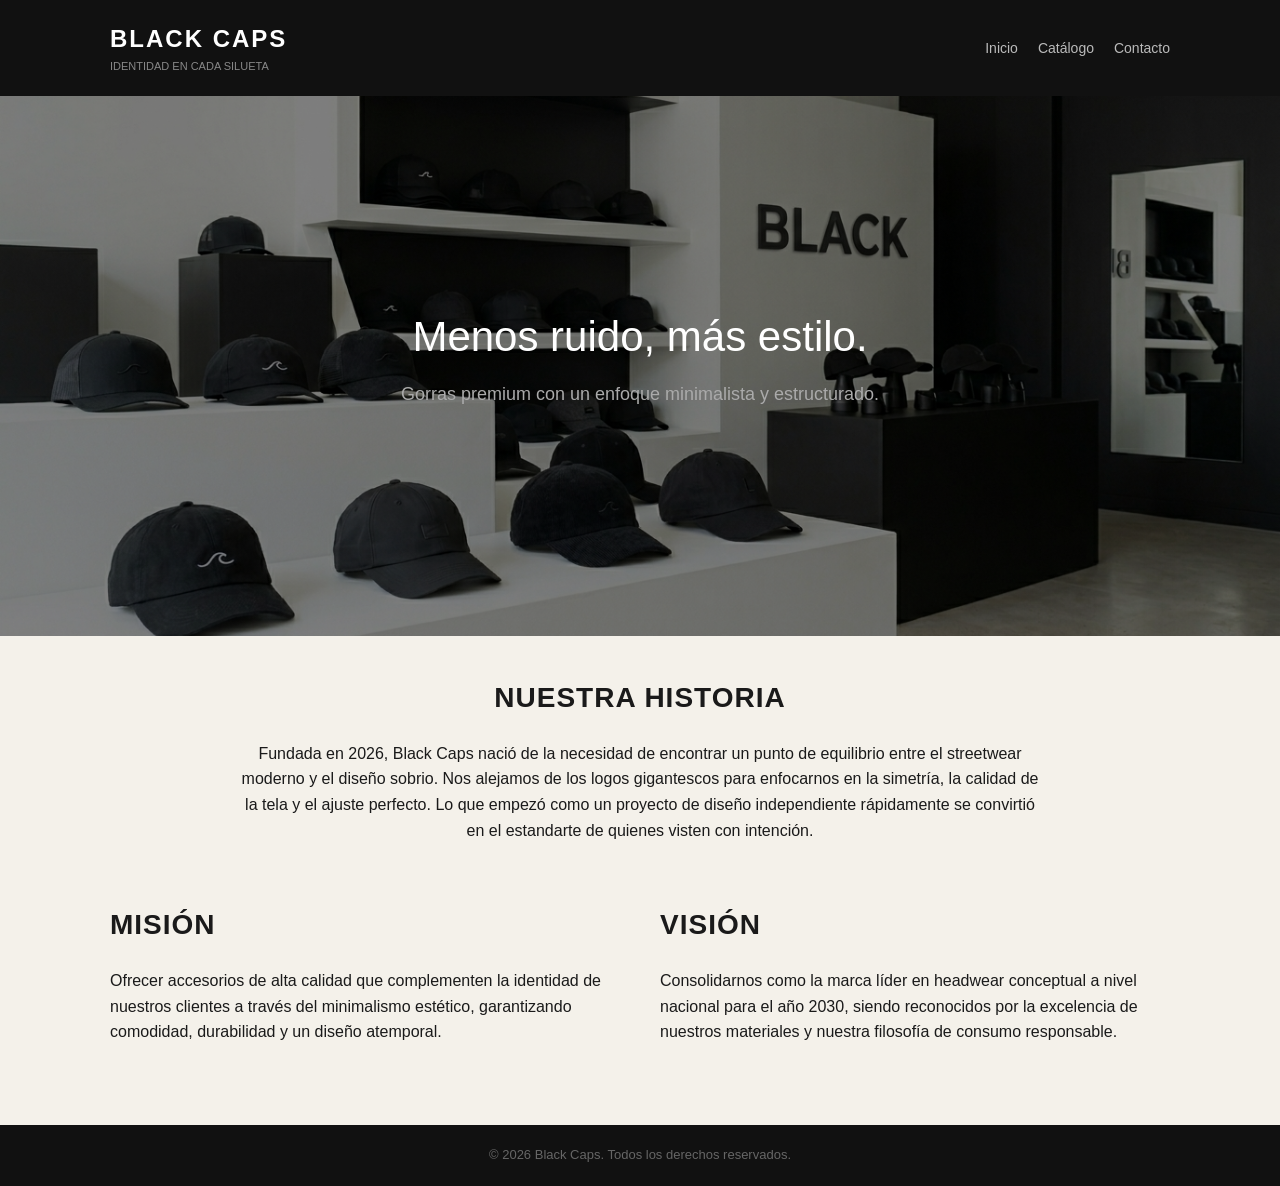
<file: Proyecto_JY/index.html>
<!DOCTYPE html>
<html lang="en">
<head>
    <meta charset="UTF-8">
    <meta name="viewport" content="width=device-width, initial-scale=1.0">
    <title>Black Caps | Inicio</title>
    <link rel="stylesheet" href="estilos.css">
</head>
<body>
    <header>
        <nav>
            <div class="logo-container">
                <h1>BLACK CAPS</h1>
                <p>Identidad en cada silueta</p>
            </div>
            <ul>
                <li><a href="index.html">Inicio</a></li>
                <li><a href="productos.html">Catálogo</a></li>
                <li><a href="contacto.html">Contacto</a></li>
            </ul>
        </nav>
    </header>
<div class="hero" style="background-image: linear-gradient(rgba(0,0,0,0.5), rgba(0,0,0,0.5)), url('Fondo2.png'); background-size: cover; background-position: center;">
    <h2>Menos ruido, más estilo.</h2>
    <p>Gorras premium con un enfoque minimalista y estructurado.</p>
</div>

    <div class="container">
        <section>
            <h3>Nuestra Historia</h3>
            <p style="text-align: center; max-width: 800px; margin: 0 auto;">
                Fundada en 2026, Black Caps nació de la necesidad de encontrar un punto de equilibrio entre el streetwear moderno y el diseño sobrio. Nos alejamos de los logos gigantescos para enfocarnos en la simetría, la calidad de la tela y el ajuste perfecto. Lo que empezó como un proyecto de diseño independiente rápidamente se convirtió en el estandarte de quienes visten con intención.
            </p>
        </section>

        <section style="display: grid; grid-template-columns: 1fr 1fr; gap: 40px; margin-top: 5px;">
            <div>
                <h3 style="text-align: left;">Misión</h3>
                <p>Ofrecer accesorios de alta calidad que complementen la identidad de nuestros clientes a través del minimalismo estético, garantizando comodidad, durabilidad y un diseño atemporal.</p>
            </div>
            <div>
                <h3 style="text-align: left;">Visión</h3>
                <p>Consolidarnos como la marca líder en headwear conceptual a nivel nacional para el año 2030, siendo reconocidos por la excelencia de nuestros materiales y nuestra filosofía de consumo responsable.</p>
            </div>
        </section>
    </div>

    <footer>
        <p>&copy; 2026 Black Caps. Todos los derechos reservados.</p>
    </footer>
</body>
</html>
</file>
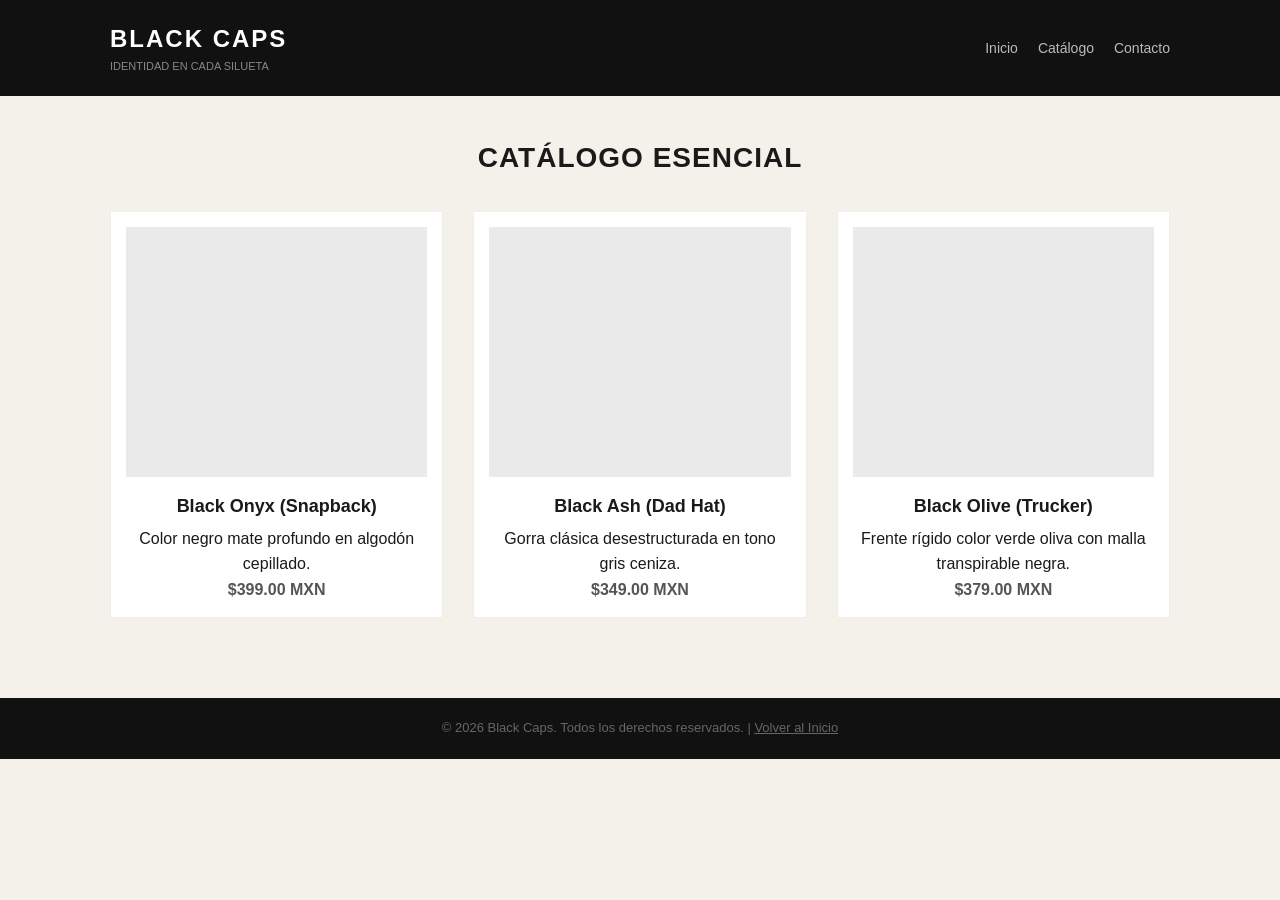
<file: Proyecto_JY/catalogo.html>
<!DOCTYPE html>
<html lang="en">
<head>
    <meta charset="UTF-8">
    <meta name="viewport" content="width=device-width, initial-scale=1.0">
    <title>Black Caps | Catálogo</title>
    <link rel="stylesheet" href="estilos.css">
</head>
<body>
    <header>
        <nav>
            <div class="logo-container">
                <h1>BLACK CAPS</h1>
                <p>Identidad en cada silueta</p>
            </div>
            <ul>
                <li><a href="index.html">Inicio</a></li>
                <li><a href="productos.html">Catálogo</a></li>
                <li><a href="contacto.html">Contacto</a></li>
            </ul>
        </nav>
    </header>

    <div class="container">
        <h3>Catálogo Esencial</h3>
        
        <div class="grid-productos">
            <div class="producto-card">
                <div class="placeholder-img"></div>
                <h4>Black Onyx (Snapback)</h4>
                <p>Color negro mate profundo en algodón cepillado.</p>
                <p class="precio">$399.00 MXN</p>
            </div>

            <div class="producto-card">
                <div class="placeholder-img"></div>
                <h4>Black Ash (Dad Hat)</h4>
                <p>Gorra clásica desestructurada en tono gris ceniza.</p>
                <p class="precio">$349.00 MXN</p>
            </div>

            <div class="producto-card">
                <div class="placeholder-img"></div>
                <h4>Black Olive (Trucker)</h4>
                <p>Frente rígido color verde oliva con malla transpirable negra.</p>
                <p class="precio">$379.00 MXN</p>
            </div>
        </div>
    </div>

    <footer>
        <p>&copy; 2026 Black Caps. Todos los derechos reservados. | <a href="index.html" style="color: #666;">Volver al Inicio</a></p>
    </footer>
</body>
</html>
</file>
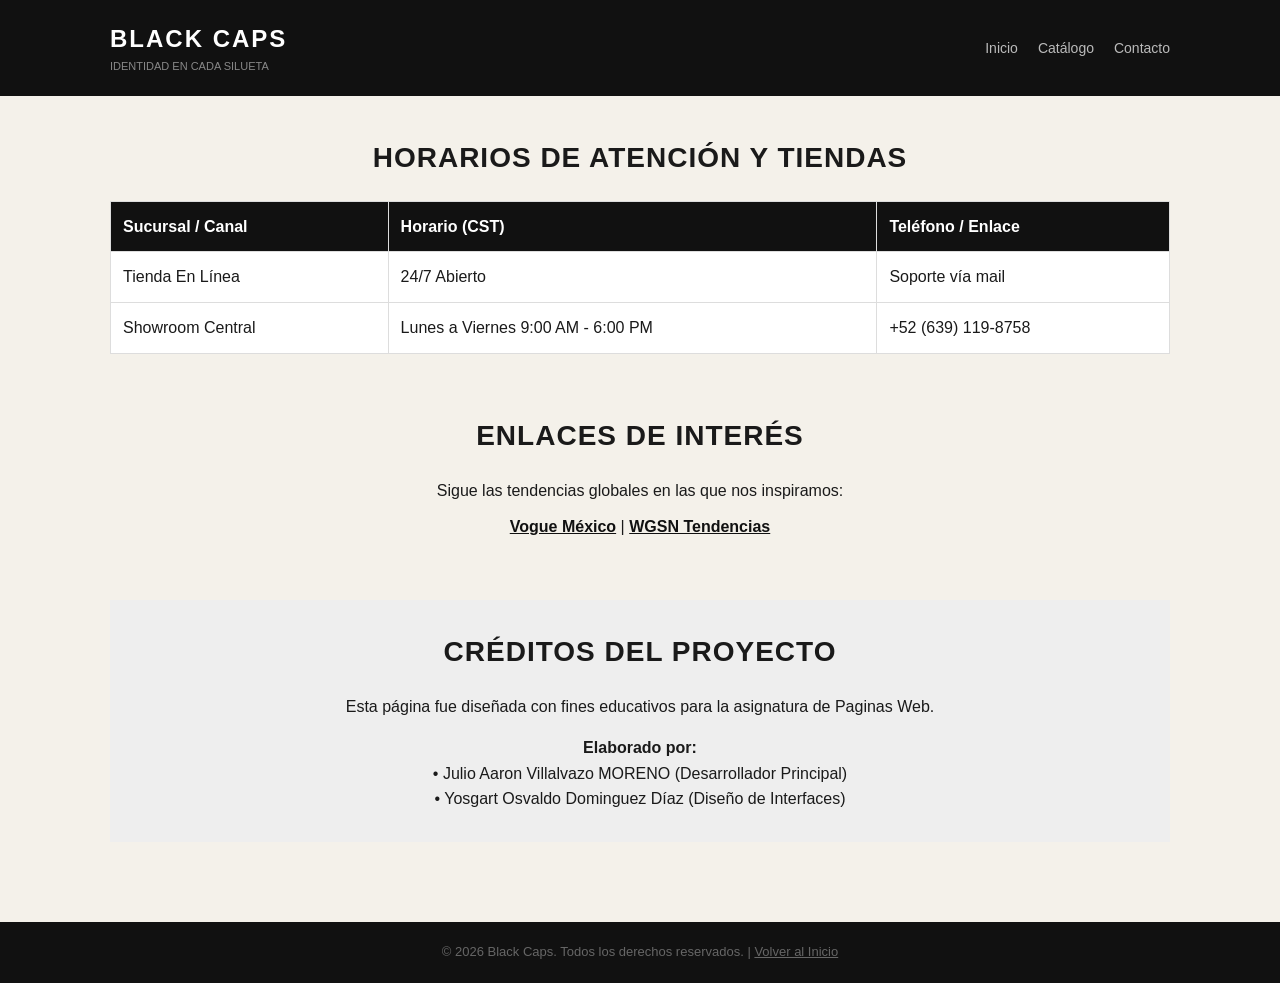
<file: Proyecto_JY/contacto.html>
<!DOCTYPE html>
<html lang="en">
<head>
    <meta charset="UTF-8">
    <meta name="viewport" content="width=device-width, initial-scale=1.0">
    <title>Black Caps | Contacto</title>
    <link rel="stylesheet" href="estilos.css">
</head>
<body>
    <header>
        <nav>
            <div class="logo-container">
                <h1>BLACK CAPS</h1>
                <p>Identidad en cada silueta</p>
            </div>
            <ul>
                <li><a href="index.html">Inicio</a></li>
                <li><a href="productos.html">Catálogo</a></li>
                <li><a href="contacto.html">Contacto</a></li>
            </ul>
        </nav>
    </header>

    <div class="container">
        <section>
            <h3>Horarios de Atención y Tiendas</h3>
            <table>
                <thead>
                    <tr>
                        <th>Sucursal / Canal</th>
                        <th>Horario (CST)</th>
                        <th>Teléfono / Enlace</th>
                    </tr>
                </thead>
                <tbody>
                    <tr>
                        <td>Tienda En Línea</td>
                        <td>24/7 Abierto</td>
                        <td>Soporte vía mail</td>
                    </tr>
                    <tr>
                        <td>Showroom Central</td>
                        <td>Lunes a Viernes 9:00 AM - 6:00 PM</td>
                        <td>+52 (639) 119-8758</td>
                    </tr>
                </tbody>
            </table>
        </section>

        <section style="text-align: center;">
            <h3>Enlaces de Interés</h3>
            <p>Sigue las tendencias globales en las que nos inspiramos:</p>
            <p style="margin-top: 10px;">
                <a href="https://www.vogue.mx" target="_blank" style="color: #111; font-weight: bold;">Vogue México</a> | 
                <a href="https://www.wgsn.com" target="_blank" style="color: #111; font-weight: bold;">WGSN Tendencias</a>
            </p>
        </section>

        <section style="background-color: #eee; padding: 30px; text-align: center; margin-top: 40px;">
            <h3>Créditos del Proyecto</h3>
            <p>Esta página fue diseñada con fines educativos para la asignatura de Paginas Web.</p>
            <p style="margin-top: 15px; font-weight: bold;">Elaborado por:</p>
            <p>• Julio Aaron Villalvazo MORENO (Desarrollador Principal)</p>
            <p>• Yosgart Osvaldo Dominguez Díaz (Diseño de Interfaces)</p>
        </section>
    </div>

    <footer>
        <p>&copy; 2026 Black Caps. Todos los derechos reservados. | <a href="index.html" style="color: #666;">Volver al Inicio</a></p>
    </footer>
</body>
</html>
</file>
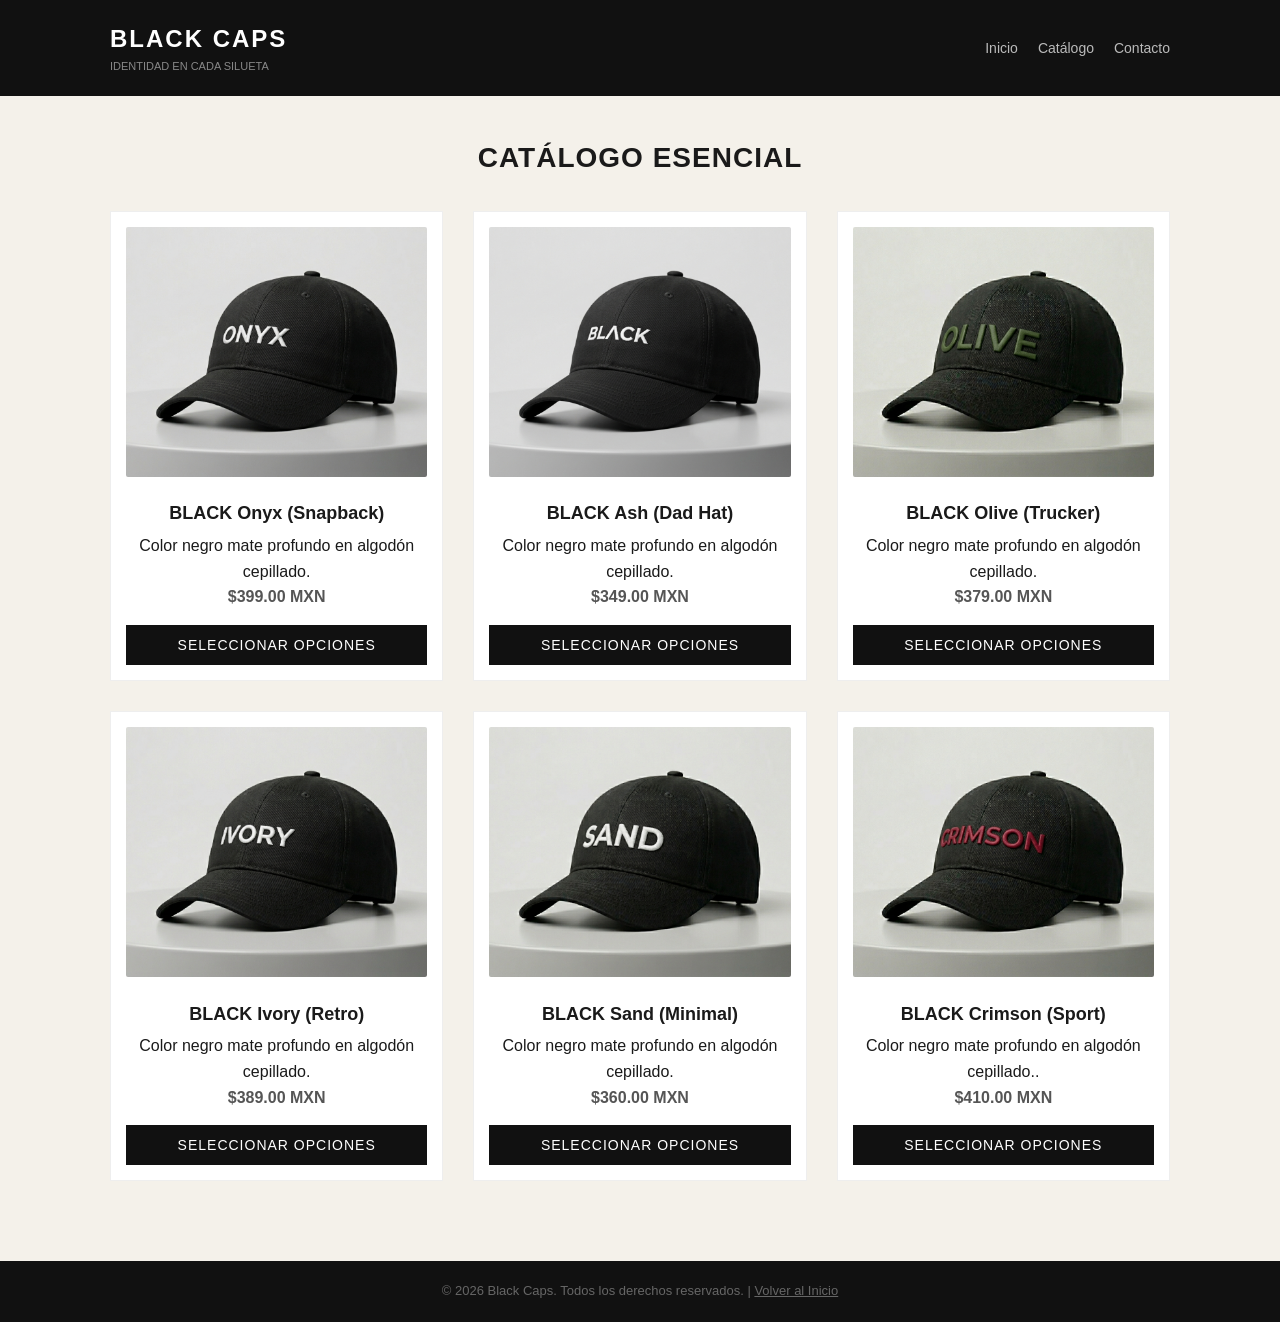
<file: Proyecto_JY/productos.html>
<!DOCTYPE html>
<html lang="en">
<head>
    <meta charset="UTF-8">
    <meta name="viewport" content="width=device-width, initial-scale=1.0">
    <title>Black Caps | Catálogo</title>
    <link rel="stylesheet" href="estilos.css">
    <style>
        dialog {
            border: 1px solid #111;
            padding: 30px;
            width: 90%;
            max-width: 450px;
            margin: auto;
            background: #fff;
            box-shadow: 0 10px 30px rgba(0,0,0,0.1);
        }
        dialog::backdrop {
            background: rgba(0, 0, 0, 0.5);
            backdrop-filter: blur(2px);
        }
        .btn-comprar, .btn-modal {
            background-color: #111;
            color: #fff;
            border: none;
            padding: 12px 20px;
            width: 100%;
            font-size: 14px;
            text-transform: uppercase;
            letter-spacing: 1px;
            cursor: pointer;
            margin-top: 15px;
            transition: background 0.3s;
        }
        .btn-comprar:hover, .btn-modal:hover {
            background-color: #333;
        }
        .btn-cerrar {
            background: none;
            border: none;
            color: #888;
            font-size: 12px;
            text-transform: uppercase;
            cursor: pointer;
            display: block;
            margin: 15px auto 0 auto;
        }
        .form-grupo {
            margin-bottom: 15px;
            text-align: left;
        }
        .form-grupo label {
            display: block;
            font-size: 12px;
            text-transform: uppercase;
            margin-bottom: 5px;
            color: #555;
        }
        .form-grupo input, .form-grupo select {
            width: 100%;
            padding: 10px;
            border: 1px solid #ccc;
            font-size: 14px;
        }
    </style>
</head>
<body>
    <header>
        <nav>
            <div class="logo-container">
                <h1>BLACK CAPS</h1>
                <p>Identidad en cada silueta</p>
            </div>
            <ul>
                <li><a href="index.html">Inicio</a></li>
                <li><a href="productos.html">Catálogo</a></li>
                <li><a href="contacto.html">Contacto</a></li>
            </ul>
        </nav>
    </header>

    <div class="container">
        <h3>Catálogo Esencial</h3>
        
        <div class="grid-productos">
            
            <div class="producto-card">
                <img src="ONYX.png" alt="Gorra AURA Onyx" class="producto-img">
                <h4>BLACK Onyx (Snapback)</h4>
                <p>Color negro mate profundo en algodón cepillado.</p>
                <p class="precio">$399.00 MXN</p>
                <button class="btn-comprar" onclick="document.getElementById('modal-talla-1').showModal()">Seleccionar Opciones</button>
            </div>

            
            <div class="producto-card">
                <img src="BLACK.png" alt="Gorra AURA Ash" class="producto-img">
                <h4>BLACK Ash (Dad Hat)</h4>
                <p>Color negro mate profundo en algodón cepillado.</p>
                <p class="precio">$349.00 MXN</p>
                <button class="btn-comprar" onclick="document.getElementById('modal-talla-2').showModal()">Seleccionar Opciones</button>
            </div>

            
            <div class="producto-card">
                <img src="OLIVE.png" alt="Gorra AURA Olive" class="producto-img">
                <h4>BLACK Olive (Trucker)</h4>
                <p>Color negro mate profundo en algodón cepillado.</p>
                <p class="precio">$379.00 MXN</p>
                <button class="btn-comprar" onclick="document.getElementById('modal-talla-3').showModal()">Seleccionar Opciones</button>
            </div>

            
            <div class="producto-card">
                <img src="YVORY.png" alt="Gorra AURA Ivory" class="producto-img">
                <h4>BLACK Ivory (Retro)</h4>
                <p>Color negro mate profundo en algodón cepillado.</p>
                <p class="precio">$389.00 MXN</p>
                <button class="btn-comprar" onclick="document.getElementById('modal-talla-4').showModal()">Seleccionar Opciones</button>
            </div>

            
            <div class="producto-card">
                <img src="SAND.png" alt="Gorra AURA Sand" class="producto-img">
                <h4>BLACK Sand (Minimal)</h4>
                <p>Color negro mate profundo en algodón cepillado.</p>
                <p class="precio">$360.00 MXN</p>
                <button class="btn-comprar" onclick="document.getElementById('modal-talla-5').showModal()">Seleccionar Opciones</button>
            </div>

            
            <div class="producto-card">
                <img src="CRIMSON.png" alt="Gorra AURA Crimson" class="producto-img">
                <h4>BLACK Crimson (Sport)</h4>
                <p>Color negro mate profundo en algodón cepillado..</p>
                <p class="precio">$410.00 MXN</p>
                <button class="btn-comprar" onclick="document.getElementById('modal-talla-6').showModal()">Seleccionar Opciones</button>
            </div>
        </div>
    </div>
    <dialog id="modal-talla-1">
        <h4 style="text-align: center; margin-bottom:15px;">Configurar Producto</h4>
        <form method="dialog">
            <div class="form-grupo"><label>Talla:</label><select><option>Unitalla (Ajustable)</option><option>S-M</option><option>L-XL</option></select></div>
            <button type="submit" class="btn-modal" onclick="setTimeout(() => document.getElementById('modal-pago-1').showModal(), 50)">Proceder a la Compra</button>
            <button type="button" class="btn-cerrar" onclick="this.closest('dialog').close()">Salir / Cancelar</button>
        </form>
    </dialog>
    <dialog id="modal-pago-1">
        <h4 style="text-align: center; margin-bottom:15px;">Método de Pago</h4>
        <form method="dialog">
            <div class="form-grupo"><label>Número de Tarjeta</label><input type="text" placeholder="0000 0000 0000 0000" required></div>
            <div style="display: grid; grid-template-columns: 1fr 1fr; gap: 10px;"><div class="form-grupo"><label>Expiración</label><input type="text" placeholder="MM/AA" required></div><div class="form-grupo"><label>CVV</label><input type="password" placeholder="123" required></div></div>
            <button type="submit" class="btn-modal" onclick="setTimeout(() => document.getElementById('modal-envio-1').showModal(), 50)">Siguiente: Envío</button>
            <button type="button" class="btn-cerrar" onclick="this.closest('dialog').close()">Salir / Cancelar</button>
        </form>
    </dialog>
    <dialog id="modal-envio-1">
        <h4 style="text-align: center; margin-bottom:15px;">Datos de Envío</h4>
        <form method="dialog">
            <div class="form-grupo"><label>Nombre Completo</label><input type="text" required></div><div class="form-grupo"><label>Calle y Número</label><input type="text" required></div>
            <div style="display: grid; grid-template-columns: 1fr 1fr; gap: 10px;"><div class="form-grupo"><label>Código Postal</label><input type="text" required></div><div class="form-grupo"><label>Ciudad</label><input type="text" required></div></div>
            <button type="submit" class="btn-modal" onclick="setTimeout(() => document.getElementById('modal-exito-1').showModal(), 50)">Finalizar Compra</button>
            <button type="button" class="btn-cerrar" onclick="this.closest('dialog').close()">Salir / Cancelar</button>
        </form>
    </dialog>
    <dialog id="modal-exito-1"><div style="text-align: center;"><span style="font-size: 40px; color: #27ae60;">✓</span><h4>¡Compra Realizada!</h4><p style="font-size:14px; color:#666; margin-bottom:10px;">Tu orden fue procesada.</p><form method="dialog"><button class="btn-modal" style="background-color: #27ae60;">Aceptar y Salir</button></form></div></dialog>

    <dialog id="modal-talla-2">
        <h4 style="text-align: center; margin-bottom:15px;">Configurar Producto</h4>
        <form method="dialog">
            <div class="form-grupo"><label>Talla:</label><select><option>Unitalla (Ajustable)</option></select></div>
            <button type="submit" class="btn-modal" onclick="setTimeout(() => document.getElementById('modal-pago-2').showModal(), 50)">Proceder a la Compra</button>
            <button type="button" class="btn-cerrar" onclick="this.closest('dialog').close()">Salir / Cancelar</button>
        </form>
    </dialog>
    <dialog id="modal-pago-2">
        <h4 style="text-align: center; margin-bottom:15px;">Método de Pago</h4>
        <form method="dialog">
            <div class="form-grupo"><label>Número de Tarjeta</label><input type="text" placeholder="0000 0000 0000 0000" required></div>
            <div style="display: grid; grid-template-columns: 1fr 1fr; gap: 10px;"><div class="form-grupo"><label>Expiración</label><input type="text" placeholder="MM/AA" required></div><div class="form-grupo"><label>CVV</label><input type="password" placeholder="123" required></div></div>
            <button type="submit" class="btn-modal" onclick="setTimeout(() => document.getElementById('modal-envio-2').showModal(), 50)">Siguiente: Envío</button>
            <button type="button" class="btn-cerrar" onclick="this.closest('dialog').close()">Salir / Cancelar</button>
        </form>
    </dialog>
    <dialog id="modal-envio-2">
        <h4 style="text-align: center; margin-bottom:15px;">Datos de Envío</h4>
        <form method="dialog">
            <div class="form-grupo"><label>Nombre Completo</label><input type="text" required></div><div class="form-grupo"><label>Calle y Número</label><input type="text" required></div>
            <div style="display: grid; grid-template-columns: 1fr 1fr; gap: 10px;"><div class="form-grupo"><label>Código Postal</label><input type="text" required></div><div class="form-grupo"><label>Ciudad</label><input type="text" required></div></div>
            <button type="submit" class="btn-modal" onclick="setTimeout(() => document.getElementById('modal-exito-2').showModal(), 50)">Finalizar Compra</button>
            <button type="button" class="btn-cerrar" onclick="this.closest('dialog').close()">Salir / Cancelar</button>
        </form>
    </dialog>
    <dialog id="modal-exito-2"><div style="text-align: center;"><span style="font-size: 40px; color: #27ae60;">✓</span><h4>¡Compra Realizada!</h4><p style="font-size:14px; color:#666; margin-bottom:10px;">Tu orden fue procesada.</p><form method="dialog"><button class="btn-modal" style="background-color: #27ae60;">Aceptar y Salir</button></form></div></dialog>

    <dialog id="modal-talla-3">
        <h4 style="text-align: center; margin-bottom:15px;">Configurar Producto</h4>
        <form method="dialog">
            <div class="form-grupo"><label>Talla:</label><select><option>Unitalla (Ajustable)</option></select></div>
            <button type="submit" class="btn-modal" onclick="setTimeout(() => document.getElementById('modal-pago-3').showModal(), 50)">Proceder a la Compra</button>
            <button type="button" class="btn-cerrar" onclick="this.closest('dialog').close()">Salir / Cancelar</button>
        </form>
    </dialog>
    <dialog id="modal-pago-3">
        <h4 style="text-align: center; margin-bottom:15px;">Método de Pago</h4>
        <form method="dialog">
            <div class="form-grupo"><label>Número de Tarjeta</label><input type="text" placeholder="0000 0000 0000 0000" required></div>
            <div style="display: grid; grid-template-columns: 1fr 1fr; gap: 10px;"><div class="form-grupo"><label>Expiración</label><input type="text" placeholder="MM/AA" required></div><div class="form-grupo"><label>CVV</label><input type="password" placeholder="123" required></div></div>
            <button type="submit" class="btn-modal" onclick="setTimeout(() => document.getElementById('modal-envio-3').showModal(), 50)">Siguiente: Envío</button>
            <button type="button" class="btn-cerrar" onclick="this.closest('dialog').close()">Salir / Cancelar</button>
        </form>
    </dialog>
    <dialog id="modal-envio-3">
        <h4 style="text-align: center; margin-bottom:15px;">Datos de Envío</h4>
        <form method="dialog">
            <div class="form-grupo"><label>Nombre Completo</label><input type="text" required></div><div class="form-grupo"><label>Calle y Número</label><input type="text" required></div>
            <div style="display: grid; grid-template-columns: 1fr 1fr; gap: 10px;"><div class="form-grupo"><label>Código Postal</label><input type="text" required></div><div class="form-grupo"><label>Ciudad</label><input type="text" required></div></div>
            <button type="submit" class="btn-modal" onclick="setTimeout(() => document.getElementById('modal-exito-3').showModal(), 50)">Finalizar Compra</button>
            <button type="button" class="btn-cerrar" onclick="this.closest('dialog').close()">Salir / Cancelar</button>
        </form>
    </dialog>
    <dialog id="modal-exito-3"><div style="text-align: center;"><span style="font-size: 40px; color: #27ae60;">✓</span><h4>¡Compra Realizada!</h4><p style="font-size:14px; color:#666; margin-bottom:10px;">Tu orden fue procesada.</p><form method="dialog"><button class="btn-modal" style="background-color: #27ae60;">Aceptar y Salir</button></form></div></dialog>

    <dialog id="modal-talla-4">
        <h4 style="text-align: center; margin-bottom:15px;">Configurar Producto</h4>
        <form method="dialog">
            <div class="form-grupo"><label>Talla:</label><select><option>Unitalla (Ajustable)</option></select></div>
            <button type="submit" class="btn-modal" onclick="setTimeout(() => document.getElementById('modal-pago-4').showModal(), 50)">Proceder a la Compra</button>
            <button type="button" class="btn-cerrar" onclick="this.closest('dialog').close()">Salir / Cancelar</button>
        </form>
    </dialog>
    <dialog id="modal-pago-4">
        <h4 style="text-align: center; margin-bottom:15px;">Método de Pago</h4>
        <form method="dialog">
            <div class="form-grupo"><label>Número de Tarjeta</label><input type="text" placeholder="0000 0000 0000 0000" required></div>
            <div style="display: grid; grid-template-columns: 1fr 1fr; gap: 10px;"><div class="form-grupo"><label>Expiración</label><input type="text" placeholder="MM/AA" required></div><div class="form-grupo"><label>CVV</label><input type="password" placeholder="123" required></div></div>
            <button type="submit" class="btn-modal" onclick="setTimeout(() => document.getElementById('modal-envio-4').showModal(), 50)">Siguiente: Envío</button>
            <button type="button" class="btn-cerrar" onclick="this.closest('dialog').close()">Salir / Cancelar</button>
        </form>
    </dialog>
    <dialog id="modal-envio-4">
        <h4 style="text-align: center; margin-bottom:15px;">Datos de Envío</h4>
        <form method="dialog">
            <div class="form-grupo"><label>Nombre Completo</label><input type="text" required></div><div class="form-grupo"><label>Calle y Número</label><input type="text" required></div>
            <div style="display: grid; grid-template-columns: 1fr 1fr; gap: 10px;"><div class="form-grupo"><label>Código Postal</label><input type="text" required></div><div class="form-grupo"><label>Ciudad</label><input type="text" required></div></div>
            <button type="submit" class="btn-modal" onclick="setTimeout(() => document.getElementById('modal-exito-4').showModal(), 50)">Finalizar Compra</button>
            <button type="button" class="btn-cerrar" onclick="this.closest('dialog').close()">Salir / Cancelar</button>
        </form>
    </dialog>
    <dialog id="modal-exito-4"><div style="text-align: center;"><span style="font-size: 40px; color: #27ae60;">✓</span><h4>¡Compra Realizada!</h4><p style="font-size:14px; color:#666; margin-bottom:10px;">Tu orden fue procesada.</p><form method="dialog"><button class="btn-modal" style="background-color: #27ae60;">Aceptar y Salir</button></form></div></dialog>

    <dialog id="modal-talla-5">
        <h4 style="text-align: center; margin-bottom:15px;">Configurar Producto</h4>
        <form method="dialog">
            <div class="form-grupo"><label>Talla:</label><select><option>Unitalla (Ajustable)</option></select></div>
            <button type="submit" class="btn-modal" onclick="setTimeout(() => document.getElementById('modal-pago-5').showModal(), 50)">Proceder a la Compra</button>
            <button type="button" class="btn-cerrar" onclick="this.closest('dialog').close()">Salir / Cancelar</button>
        </form>
    </dialog>
    <dialog id="modal-pago-5">
        <h4 style="text-align: center; margin-bottom:15px;">Método de Pago</h4>
        <form method="dialog">
            <div class="form-grupo"><label>Número de Tarjeta</label><input type="text" placeholder="0000 0000 0000 0000" required></div>
            <div style="display: grid; grid-template-columns: 1fr 1fr; gap: 10px;"><div class="form-grupo"><label>Expiración</label><input type="text" placeholder="MM/AA" required></div><div class="form-grupo"><label>CVV</label><input type="password" placeholder="123" required></div></div>
            <button type="submit" class="btn-modal" onclick="setTimeout(() => document.getElementById('modal-envio-5').showModal(), 50)">Siguiente: Envío</button>
            <button type="button" class="btn-cerrar" onclick="this.closest('dialog').close()">Salir / Cancelar</button>
        </form>
    </dialog>
    <dialog id="modal-envio-5">
        <h4 style="text-align: center; margin-bottom:15px;">Datos de Envío</h4>
        <form method="dialog">
            <div class="form-grupo"><label>Nombre Completo</label><input type="text" required></div><div class="form-grupo"><label>Calle y Número</label><input type="text" required></div>
            <div style="display: grid; grid-template-columns: 1fr 1fr; gap: 10px;"><div class="form-grupo"><label>Código Postal</label><input type="text" required></div><div class="form-grupo"><label>Ciudad</label><input type="text" required></div></div>
            <button type="submit" class="btn-modal" onclick="setTimeout(() => document.getElementById('modal-exito-5').showModal(), 50)">Finalizar Compra</button>
            <button type="button" class="btn-cerrar" onclick="this.closest('dialog').close()">Salir / Cancelar</button>
        </form>
    </dialog>
    <dialog id="modal-exito-5"><div style="text-align: center;"><span style="font-size: 40px; color: #27ae60;">✓</span><h4>¡Compra Realizada!</h4><p style="font-size:14px; color:#666; margin-bottom:10px;">Tu orden fue procesada.</p><form method="dialog"><button class="btn-modal" style="background-color: #27ae60;">Aceptar y Salir</button></form></div></dialog>

    <dialog id="modal-talla-6">
        <h4 style="text-align: center; margin-bottom:15px;">Configurar Producto</h4>
        <form method="dialog">
            <div class="form-grupo"><label>Talla:</label><select><option>Unitalla (Ajustable)</option></select></div>
            <button type="submit" class="btn-modal" onclick="setTimeout(() => document.getElementById('modal-pago-6').showModal(), 50)">Proceder a la Compra</button>
            <button type="button" class="btn-cerrar" onclick="this.closest('dialog').close()">Salir / Cancelar</button>
        </form>
    </dialog>
    <dialog id="modal-pago-6">
        <h4 style="text-align: center; margin-bottom:15px;">Método de Pago</h4>
        <form method="dialog">
            <div class="form-grupo"><label>Número de Tarjeta</label><input type="text" placeholder="0000 0000 0000 0000" required></div>
            <div style="display: grid; grid-template-columns: 1fr 1fr; gap: 10px;"><div class="form-grupo"><label>Expiración</label><input type="text" placeholder="MM/AA" required></div><div class="form-grupo"><label>CVV</label><input type="password" placeholder="123" required></div></div>
            <button type="submit" class="btn-modal" onclick="setTimeout(() => document.getElementById('modal-envio-6').showModal(), 50)">Siguiente: Envío</button>
            <button type="button" class="btn-cerrar" onclick="this.closest('dialog').close()">Salir / Cancelar</button>
        </form>
    </dialog>
    <dialog id="modal-envio-6">
        <h4 style="text-align: center; margin-bottom:15px;">Datos de Envío</h4>
        <form method="dialog">
            <div class="form-grupo"><label>Nombre Completo</label><input type="text" required></div><div class="form-grupo"><label>Calle y Número</label><input type="text" required></div>
            <div style="display: grid; grid-template-columns: 1fr 1fr; gap: 10px;"><div class="form-grupo"><label>Código Postal</label><input type="text" required></div><div class="form-grupo"><label>Ciudad</label><input type="text" required></div></div>
            <button type="submit" class="btn-modal" onclick="setTimeout(() => document.getElementById('modal-exito-6').showModal(), 50)">Finalizar Compra</button>
            <button type="button" class="btn-cerrar" onclick="this.closest('dialog').close()">Salir / Cancelar</button>
        </form>
    </dialog>
    <dialog id="modal-exito-6"><div style="text-align: center;"><span style="font-size: 40px; color: #27ae60;">✓</span><h4>¡Compra Realizada!</h4><p style="font-size:14px; color:#666; margin-bottom:10px;">Tu orden fue procesada.</p><form method="dialog"><button class="btn-modal" style="background-color: #27ae60;">Aceptar y Salir</button></form></div></dialog>


    <footer>
        <p>&copy; 2026 Black Caps. Todos los derechos reservados. | <a href="index.html" style="color: #666;">Volver al Inicio</a></p>
    </footer>
</body>
</html>
</file>
<file: Proyecto_JY/estilos.css>
* {
    margin: 0;
    padding: 0;
    box-sizing: border-box;
    font-family: 'Segoe UI', Tahoma, Geneva, Verdana, sans-serif;
}

body {
    background-color: #f4f1ea; 
    color: #1a1a1a;
    line-height: 1.6;
}

header {
    background-color: #111;
    padding: 20px 0;
    position: sticky;
    top: 0;
    z-index: 1000;
}

nav {
    display: flex;
    justify-content: space-between;
    align-items: center;
    max-width: 1100px;
    margin: 0 auto;
    padding: 0 20px;
}

.logo-container h1 {
    color: #fff;
    font-size: 24px;
    letter-spacing: 2px;
}

.logo-container p {
    color: #888;
    font-size: 11px;
    text-transform: uppercase;
}

nav ul {
    display: flex;
    list-style: none;
}

nav ul li {
    margin-left: 20px;
}

nav ul li a {
    color: #bbb;
    text-decoration: none;
    font-size: 14px;
    transition: color 0.3s;
}

nav ul li a:hover {
    color: #fff;
}


.hero {
    background-color: #1a1a1a;
    color: #fff;
    height: 60vh;
    display: flex;
    flex-direction: column;
    justify-content: center;
    align-items: center;
    text-align: center;
    padding: 0 20px;
}

.hero h2 {
    font-size: 42px;
    margin-bottom: 10px;
    font-weight: 300;
}

.hero p {
    color: #aaa;
    font-size: 18px;
    margin-bottom: 20px;
}


.container {
    max-width: 1100px;
    margin: 40px auto;
    padding: 0 20px;
}

section {
    margin-bottom: 60px;
}

h3 {
    font-size: 28px;
    margin-bottom: 20px;
    text-align: center;
    text-transform: uppercase;
    letter-spacing: 1px;
}


.grid-productos {
    display: grid;
    grid-template-columns: repeat(auto-fit, minmax(280px, 1fr));
    gap: 30px;
    margin-top: 30px;
}

.producto-card {
    background: #fff;
    border: 1px solid #eee;
    padding: 15px;
    text-align: center;
    transition: transform 0.3s;
}

.producto-card:hover {
    transform: translateY(-5px);
}

.placeholder-img {
    width: 100%;
    height: 250px;
    background-color: #eaeaea;
    display: flex;
    align-items: center;
    justify-content: center;
    color: #777;
    font-size: 14px;
    margin-bottom: 15px;
}

.producto-card h4 {
    font-size: 18px;
    margin-bottom: 5px;
}

.precio {
    color: #555;
    font-weight: bold;
}


table {
    width: 100%;
    border-collapse: collapse;
    margin: 20px 0;
    background: #fff;
}

table th, table td {
    border: 1px solid #ddd;
    padding: 12px;
    text-align: left;
}

table th {
    background-color: #111;
    color: white;
}


footer {
    background-color: #111;
    color: #666;
    text-align: center;
    padding: 20px 0;
    margin-top: 80px;
    font-size: 13px;
}
.producto-img {
    width: 100%;             
    height: 250px;           
    object-fit: cover;       
    background-color: #eee;  
    margin-bottom: 15px;
    border-radius: 2px;      
}
</file>
